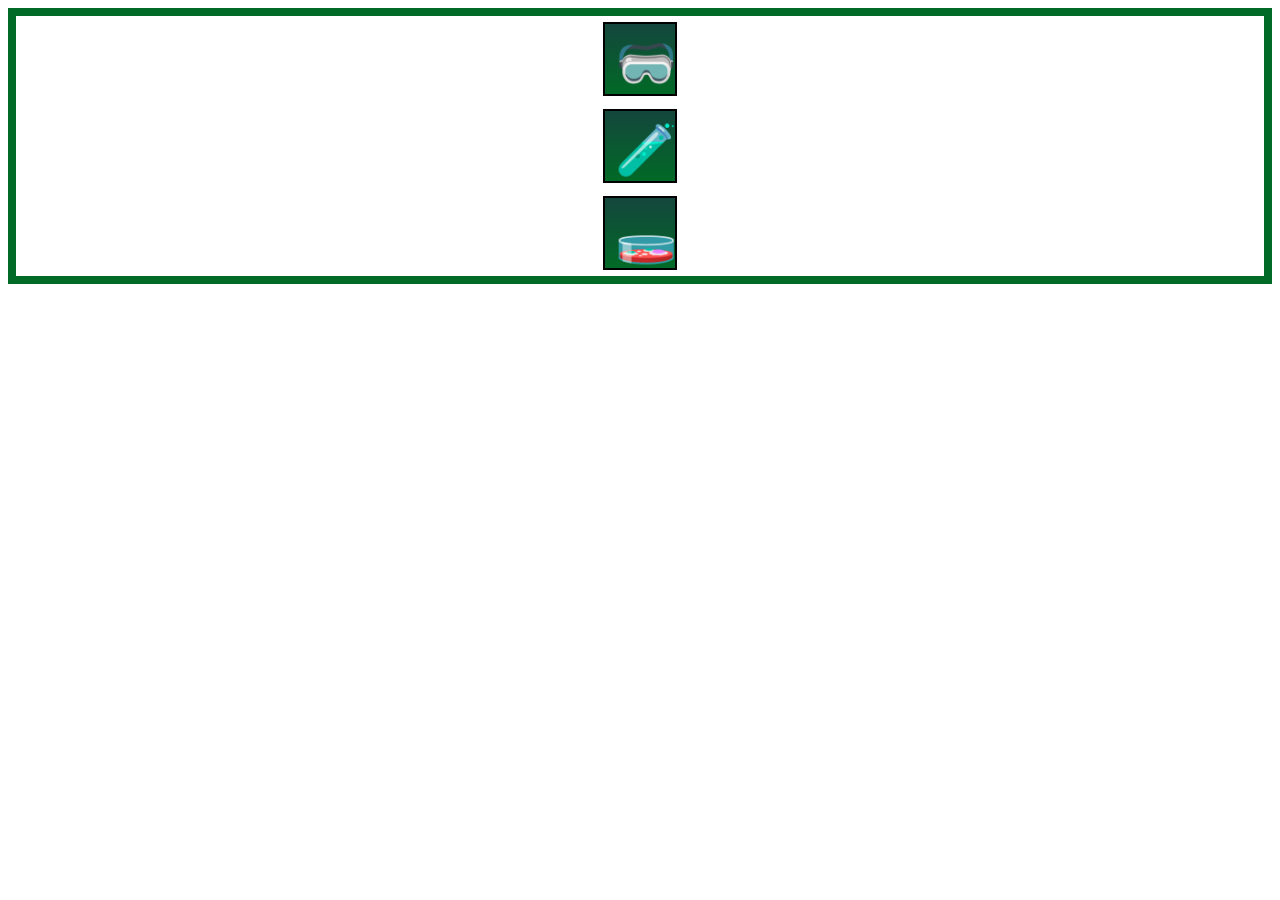
<file: Align-items/index.html>
<html>
    <head>
        <link rel="stylesheet" href="index.css">
    </head>
    <body>
        <div class="container">
            <div class="item">🥽</div>
            <div class="item">🧪</div>
            <div class="item">🧫</div>
        </div>
    </body>
</html>
</file>
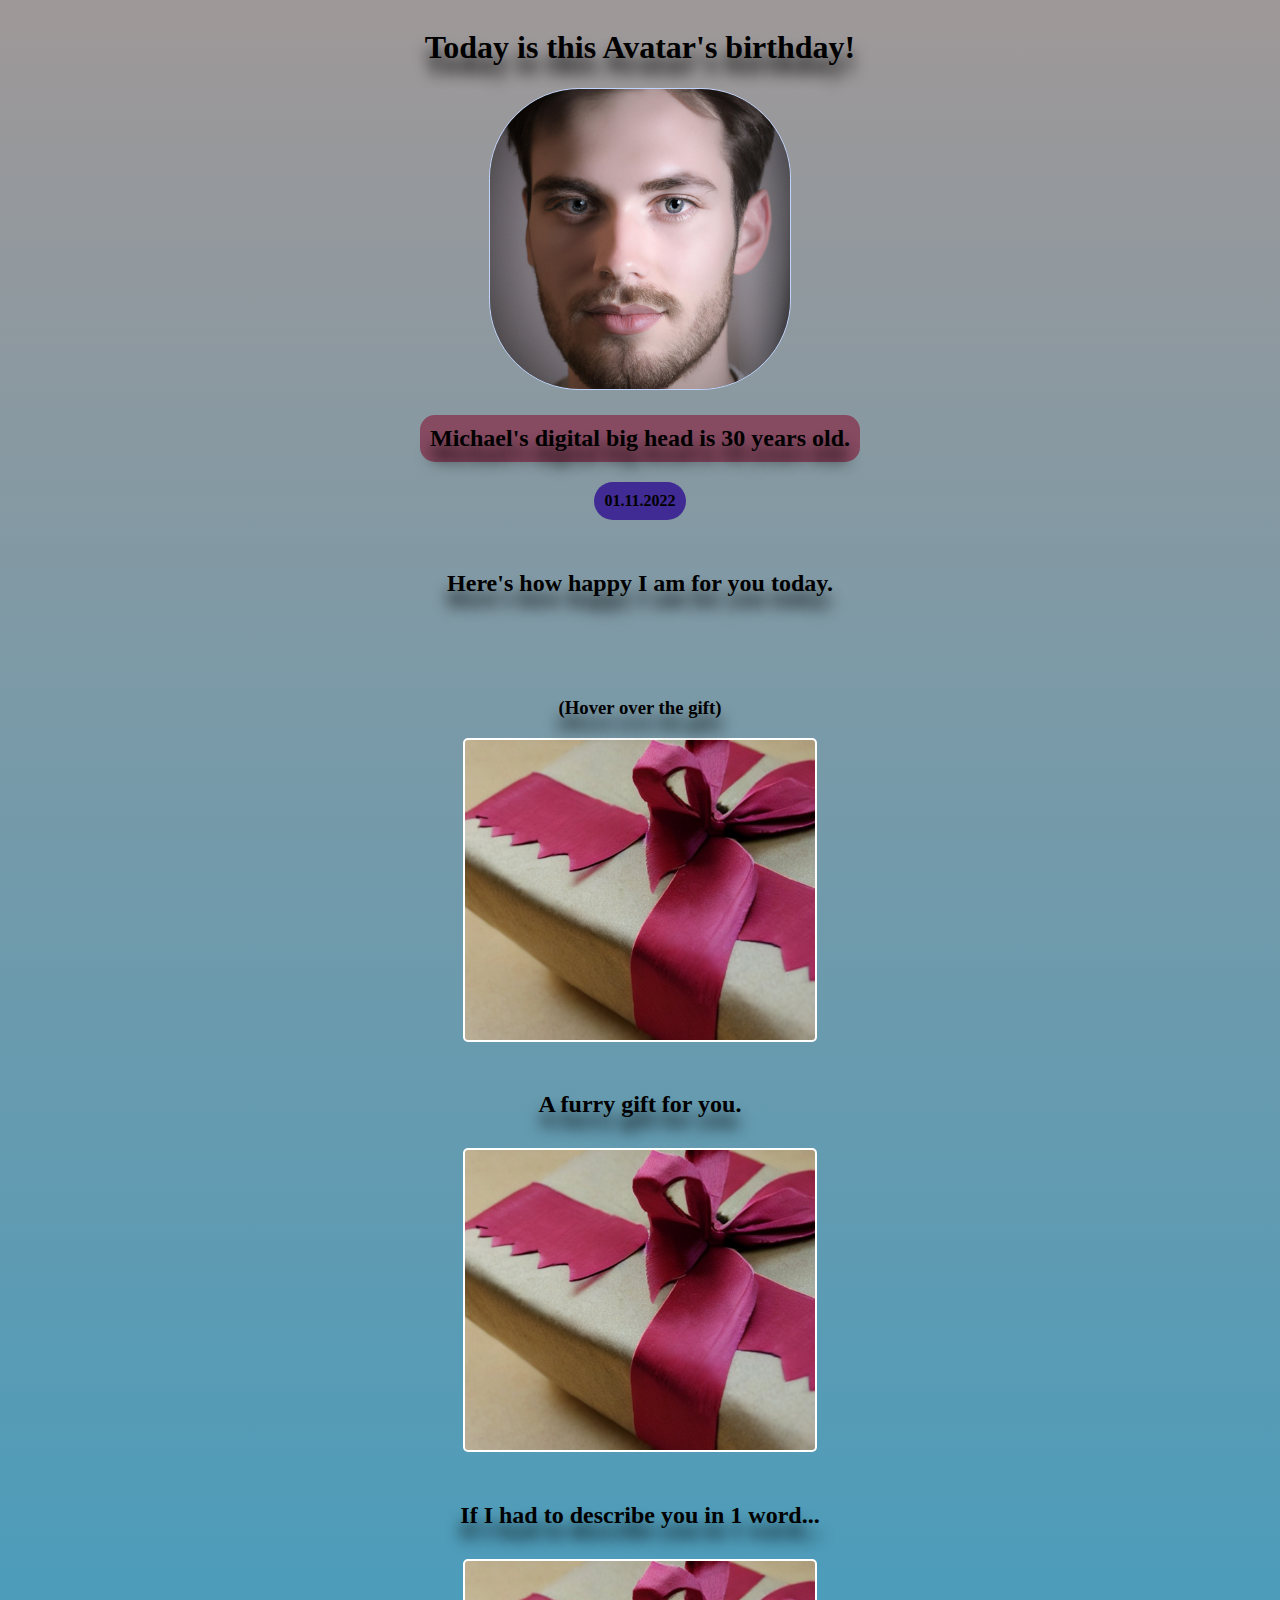
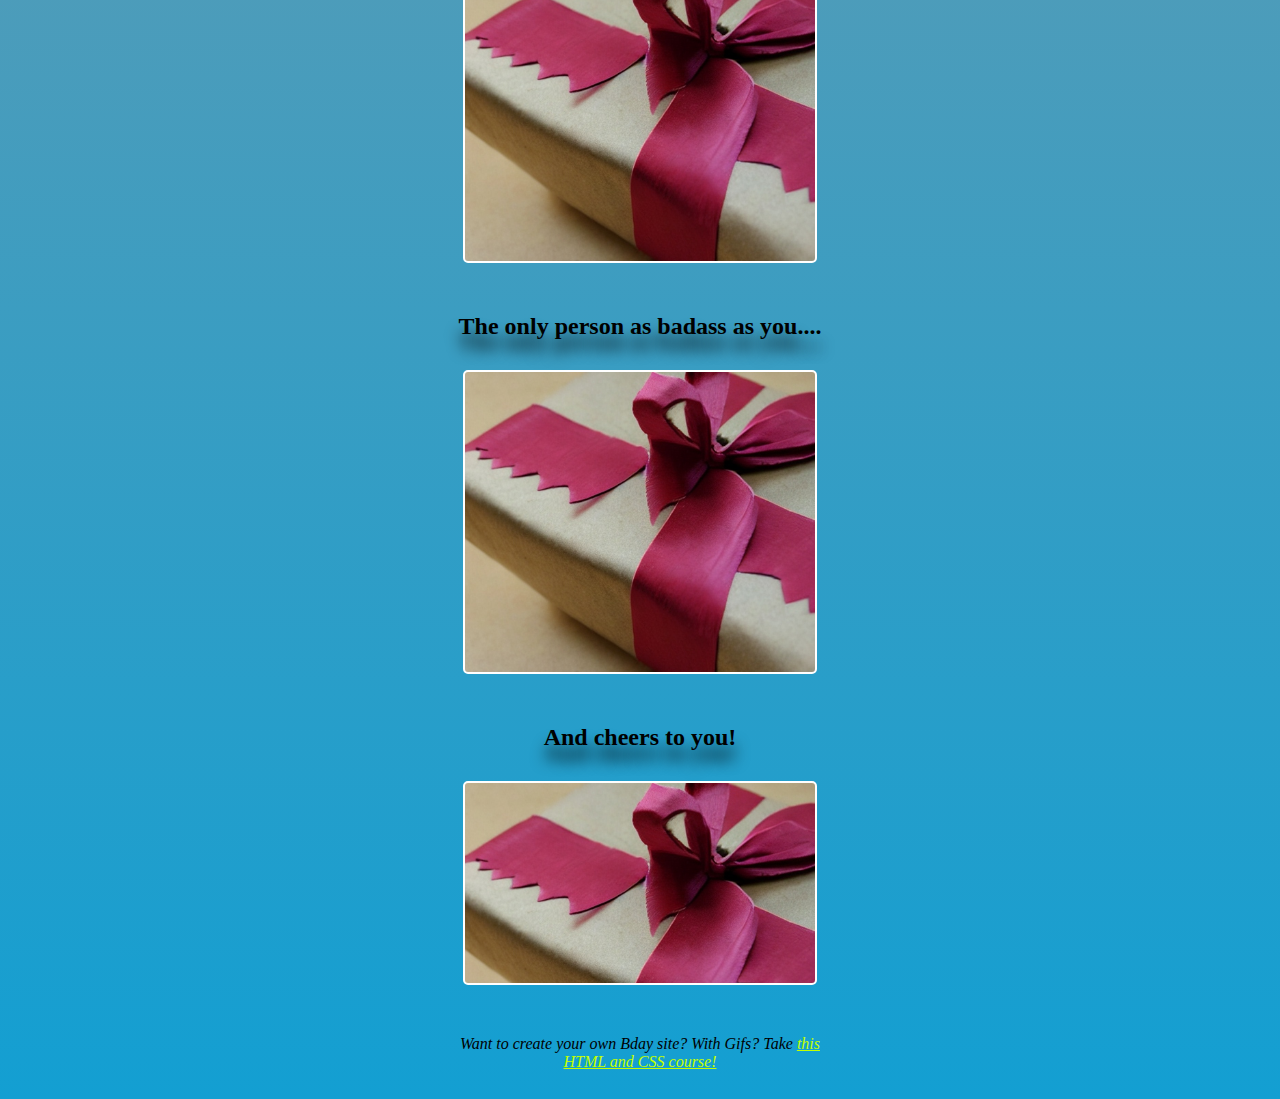
<file: Bday GIFt/index.html>
<html>
    <head>
        <link rel="stylesheet" href="styles.css">        
        <link rel="preconnect" href="https://fonts.googleapis.com">
        <link rel="preconnect" href="https://fonts.gstatic.com" crossorigin>
        <link href="https://fonts.googleapis.com/css2?family=Happy+Monkey&display=swap" rel="stylesheet">
    </head>
    <body>
        <div id="header">
            <h1>Today is this Avatar's birthday!</h1>
            <img id="head-img" src="images/michael.png">
            <h2 id="bday-age">Michael's digital big head is 30 years old.</h2>
            <h4 id="bday-date">01.11.2022</h4>
        </div>
        
        <div class="gift-section">
            <h2 class="gift-title">Here's how happy I am for you today.</h2>
            <h3 class="gift-hint">(Hover over the gift)</h3 >
            <div class= "gift-img" id="gift-img-happy"></div>
        </div>
        
        <div class="gift-section"> 
            <h2 class="gift-title">A furry gift for you.</h2>
            <div class= "gift-img" id="gift-img-cat"></div>
        </div>

        <div class="gift-section"> 
            <h2 class="gift-title">If I had to describe you in 1 word...</h2>
            <div class= "gift-img" id="gift-img-skull"></div>
        </div>

        <div class="gift-section"> 
            <h2 class="gift-title">The only person as badass as you....</h2>
            <div class= "gift-img" id="gift-img-staring"></div>
        </div>
        
        <div class="gift-section"> 
            <h2 class="gift-title">And cheers to you!</h2>
            <div class= "gift-img" id="gift-img-cheers"></div>
        </div>

        <p id="footer">Want to create your own Bday site? With Gifs? Take <a href="https://scrimba.com/learn/htmlandcss" target="_blank">this HTML and CSS course!</a></p>

    </body>
</html>
</file>
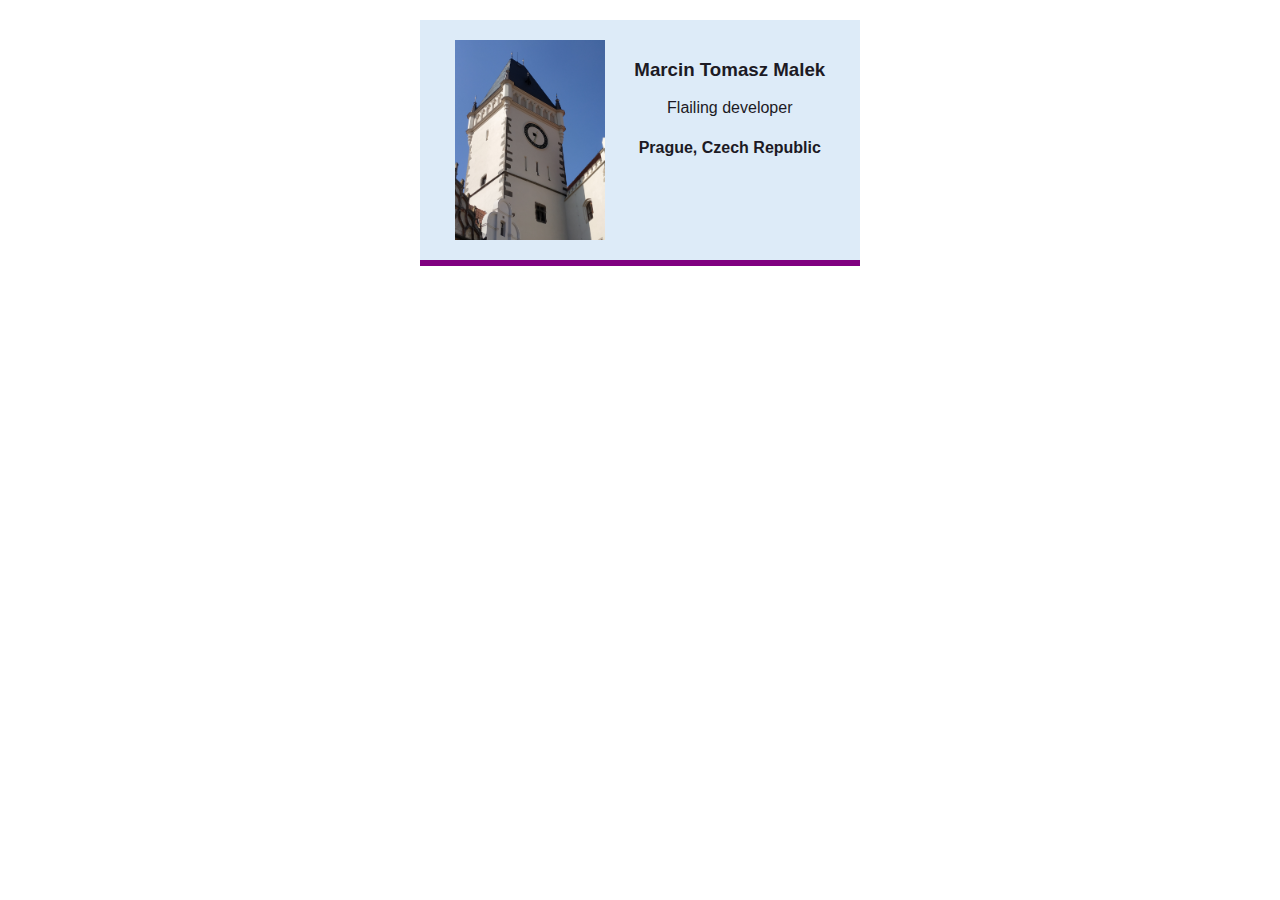
<file: Digital-Business-Card/index.html>
<html>
    <head>
        <link rel="stylesheet" href= "styles.css" />
    </head>
    <body>
        <div class="card">
                <img 
                src='images/tower.jpg' 
                alt="tower profile pic" 
                class="profile">
            
            <div>
                <h3>Marcin Tomasz Malek</h3>
                <p>Flailing developer</p>
                <h4>Prague, Czech Republic</h4>
            </div>
        </div>
    </body>
</html>
</file>
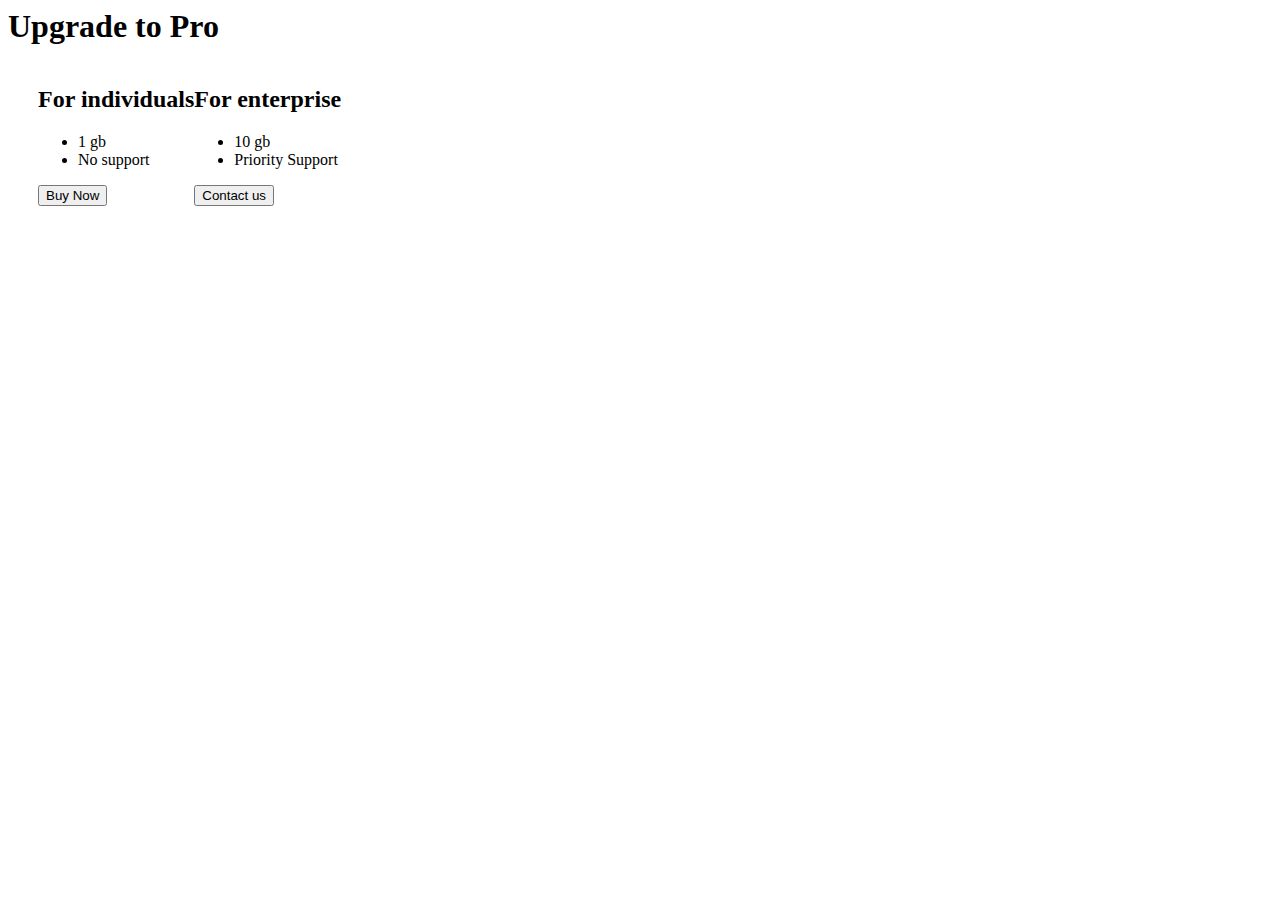
<file: Flexbox child container/index.html>
<html>
    <head>
        <link rel="stylesheet" href="styles.css" />
    </head>
    <body>
        <h1>Upgrade to Pro</h1>

        <div class="pricing">

            <div>
                <h2>For individuals</h2>
                <ul>
                    <li>1 gb</li>
                    <li>No support</li>
                </ul>
                <button>Buy Now</button>
            </div>

            <div>
                <h2>For enterprise</h2>
                <ul>
                    <li>10 gb</li>
                    <li>Priority Support</li>
                </ul>
            <button>Contact us</button>
            </div>
            
        </div>

    </body>
</html>
</file>
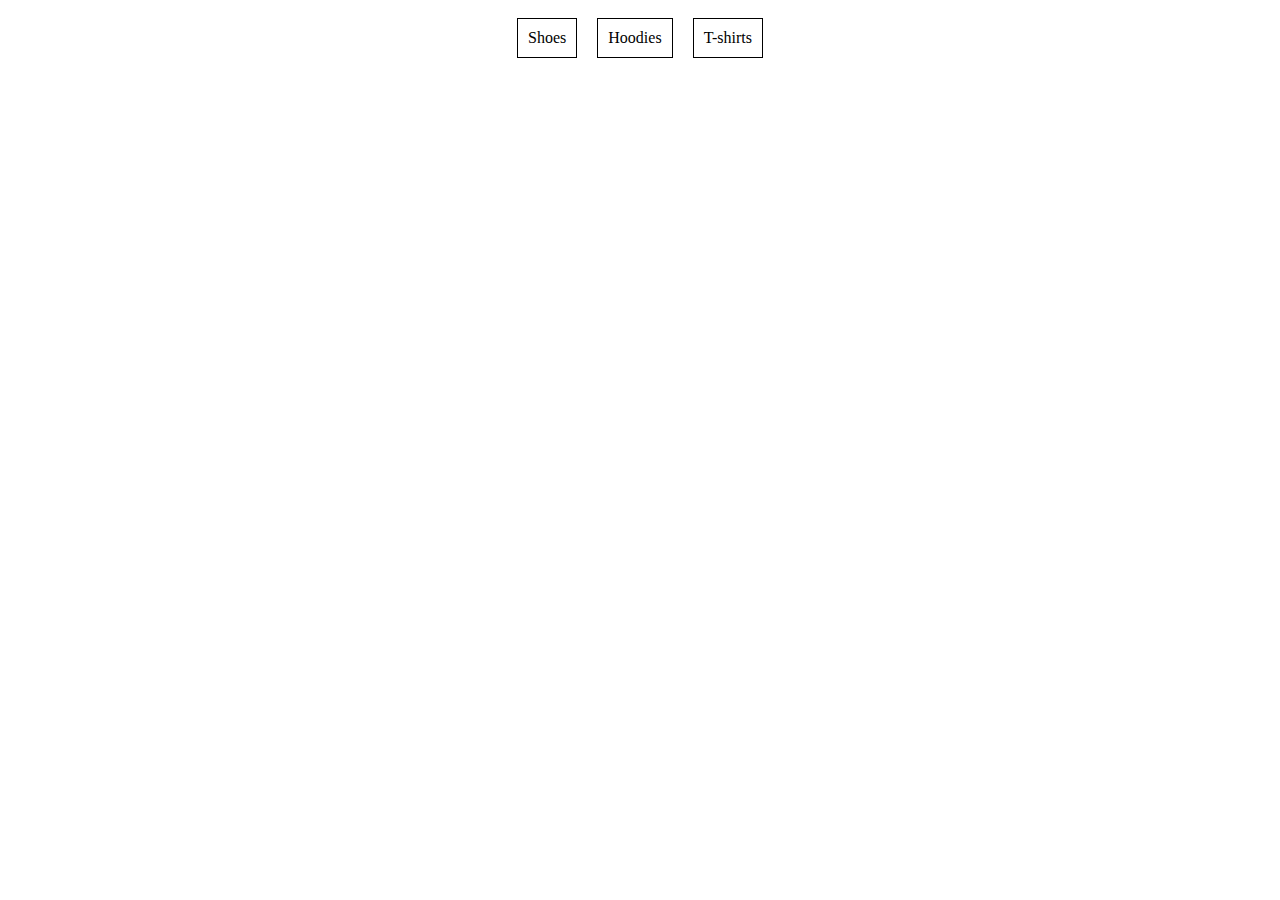
<file: Flexbox/index.html>
<html>
    <head>
        <link rel="stylesheet" href="styles.css" />
    </head>
    <body>
        <div class="nav-wrapper">
            <div class="item">Shoes</div>
            <div class="item">Hoodies</div>
            <div class="item">T-shirts</div>
        </div>
    </body>
</html>
</file>
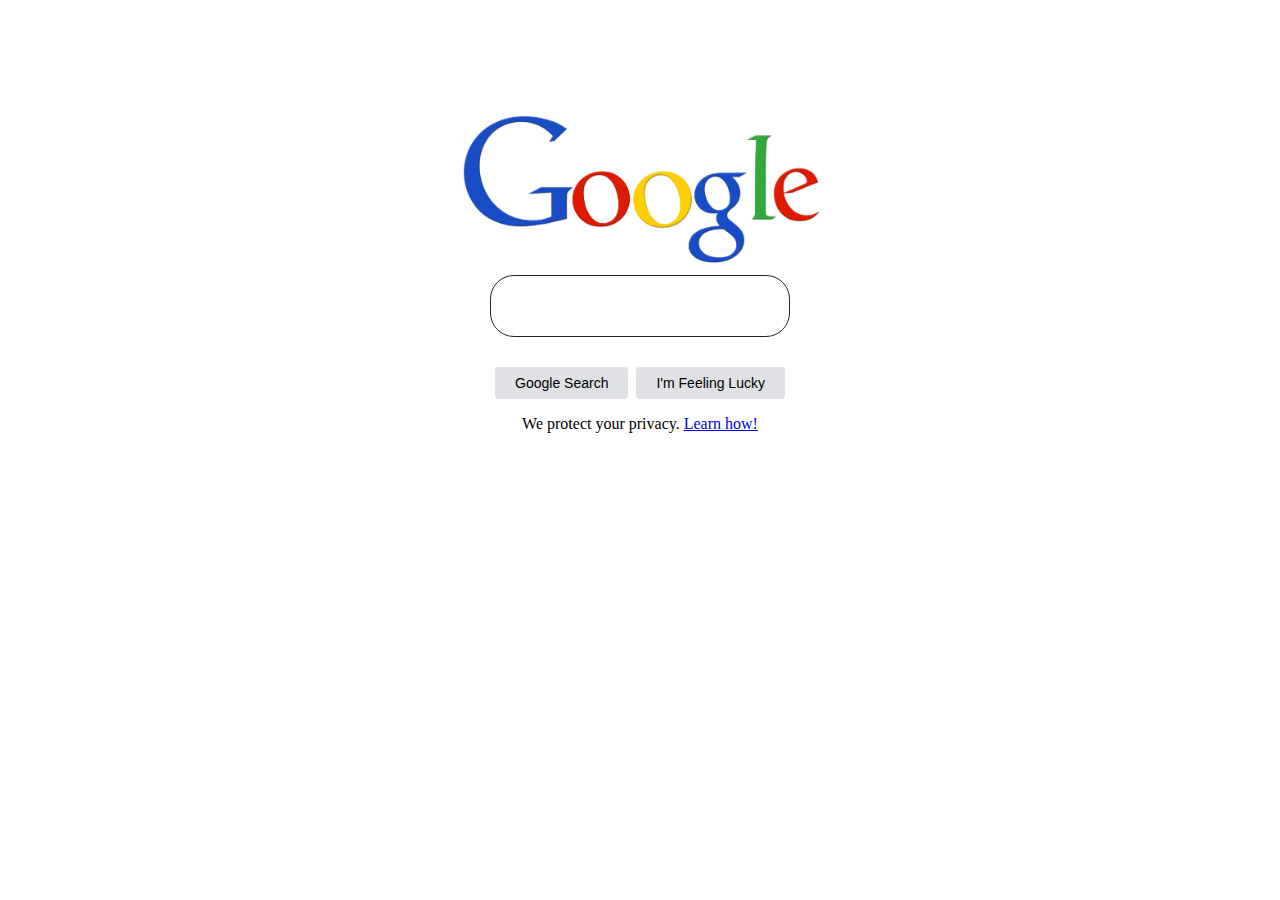
<file: Google homepage/index.html>
<html>
    <head>
        <link rel="stylesheet" href="styles.css" />
        <title>personalGoogle.com</title>
    </head>
    <body>
        <div class="main">
            <img class= "logo-img" src="Google.jpg" />
            <input class= 'search-input' type="text" />
            <div class="btn-wrapper">
                <button class="btn"> Google Search</button>
                <button class="btn">I'm Feeling Lucky</button>
            </div> 
            <p>We protect your privacy.
                <a href="blog.html" target="_blank">Learn how!</a>
            </p>
        </div>
        
    </body>
</html>
</file>
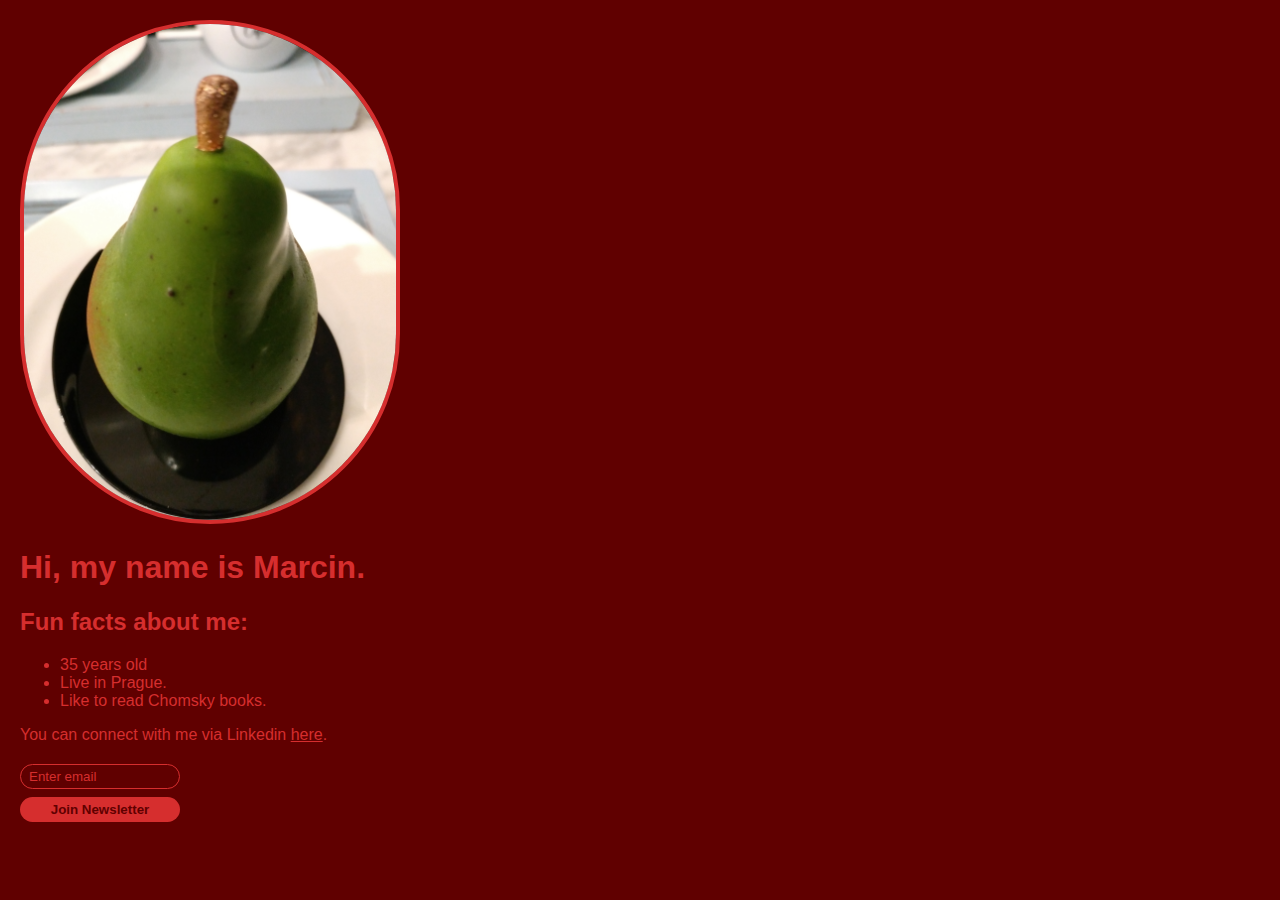
<file: MySite/index.html>
<!doctype html>
<html>
    <head>
        <link rel="stylesheet" href="styles.css" />
        <script src="index.js"></script>
    </head>
    <body>
        <img src="pear.jpg">
        <h1>Hi, my name is Marcin.</h1>
        <h2>Fun facts about me:</h2>
        <ul>
            <li>35 years old</li>
            <li>Live in Prague.</li>
            <li>Like to read Chomsky books.</li>
        </ul>
        <p>You can connect with me via Linkedin
            <a href= "https://www.linkedin.com/feed/" target= "_blank">here</a>.
        <input type="text" placeholder="Enter email">
        <button>Join Newsletter</button>    
    </body>       
</html>
</file>
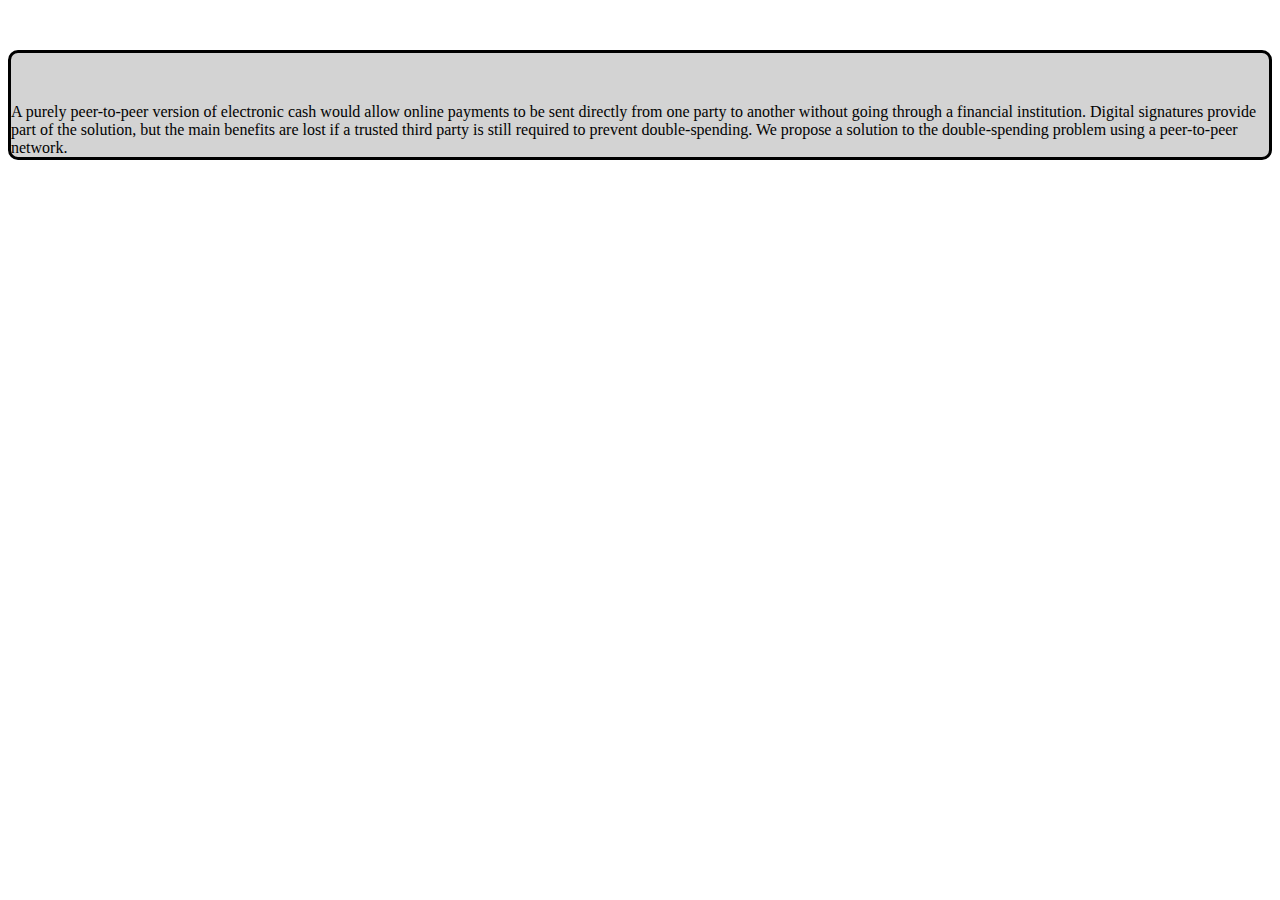
<file: Padding/index.html>
<html>
    <head>
        <link rel="stylesheet" href="styles.css" />
    </head>
    <body>
        <div class="card">
            A purely peer-to-peer version of electronic cash would allow online
            payments to be sent directly from one party to another without going through a
            financial institution. Digital signatures provide part of the solution, but the main
            benefits are lost if a trusted third party is still required to prevent double-spending.
            We propose a solution to the double-spending problem using a peer-to-peer network.
        </div>
    </body>
</html>
</file>
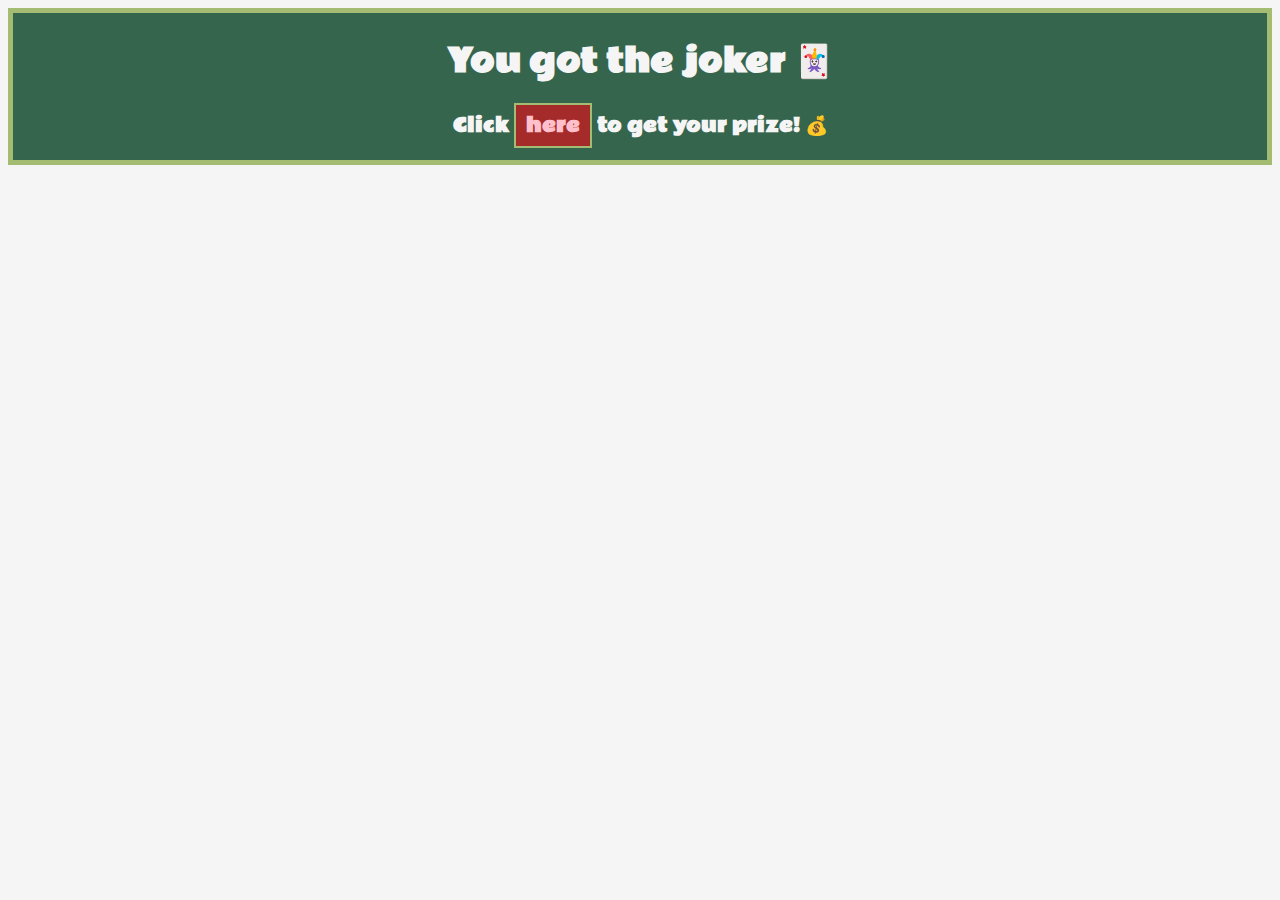
<file: Spans/index.html>
<html>
<head>
    <link rel="stylesheet" href="styles.css" />
    <link rel="preconnect" href="https://fonts.googleapis.com">
    <link rel="preconnect" href="https://fonts.gstatic.com" crossorigin>
    <link href="https://fonts.googleapis.com/css2?family=Rammetto+One&display=swap" rel="stylesheet">
</head>
<body>
    <div class="ad">
        <h1>You got the joker 🃏</h1>
        <h3>Click <span class="cta">here</span> to get your prize! 💰</h3>
    </div>
</body>
</html>
</file>
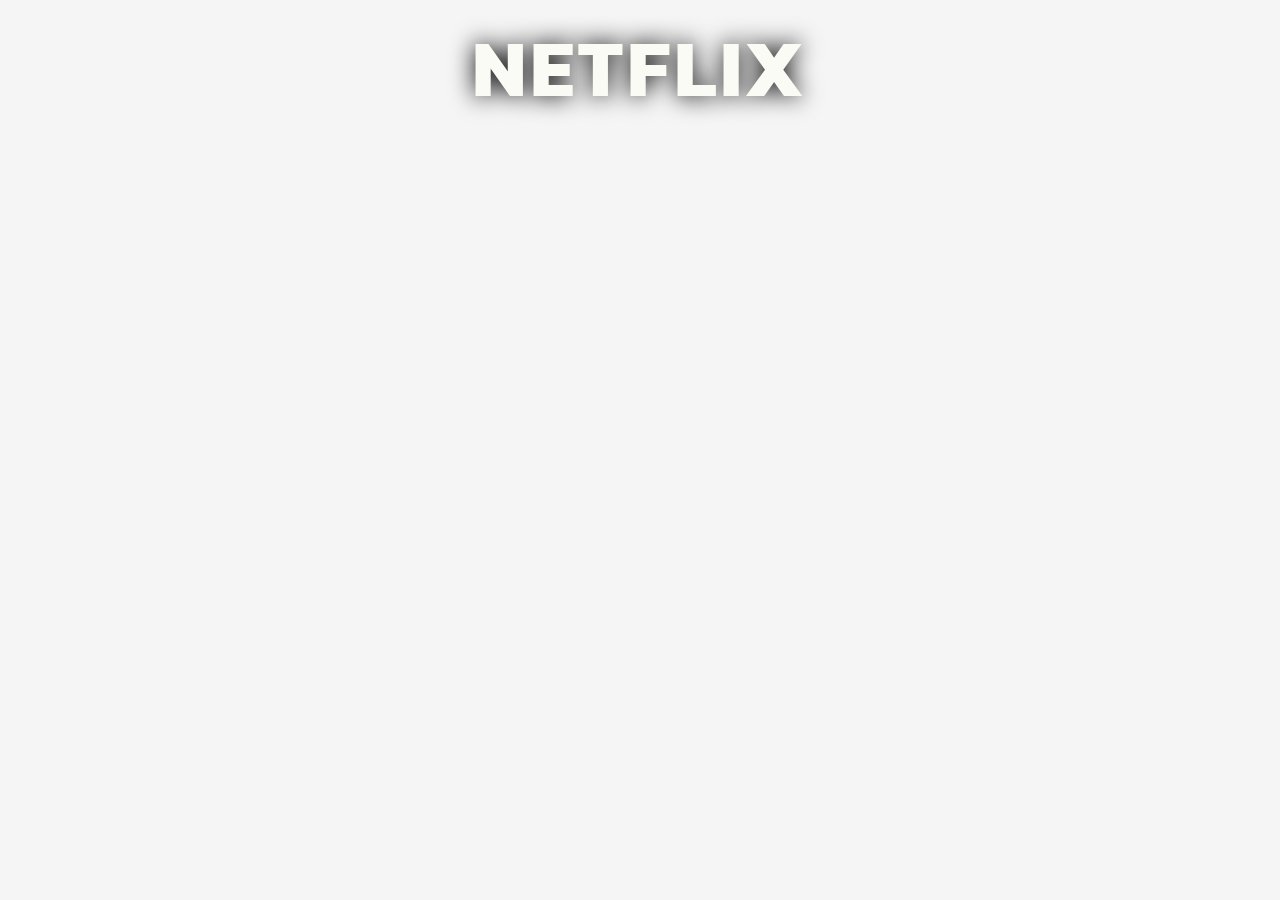
<file: Text shadow/index.html>
<html>
    <head>
        <link rel="stylesheet" href="index.css">
        <link rel="preconnect" href="https://fonts.googleapis.com">
        <link href="https://fonts.googleapis.com/css2?family=Boogaloo&family=Bungee+Inline&family=Happy+Monkey&family=Kanit:wght@400;600&family=Luckiest+Guy&family=MedievalSharp&family=Monoton&family=Quicksand:wght@700&family=Rammetto+One&family=Sura&family=Ultra&display=swap" rel="stylesheet">
    </head>
    <body>
        <h1>NETFLIX</h1>
    </body>
</html>
</file>
<file: Align-items/index.css>
.container {
    border: 8px solid #016a26;
    height: 260px;
    display: flex;
    flex-direction: column;
    justify-content: space-around;
    align-items: center;
    
}

.item {
    width: 50px;
    height: 50px;
    margin: 2px;
    padding: 10px;
    font-size: 50px;
    border: 2px solid black;
    background: linear-gradient(#14463d, #016a26);
}
</file>
<file: Bday GIFt/styles.css>
body {
    text-align: center;
    font-family: 'Georgia', serif;
    font-size: medium;
    background: linear-gradient(rgb(159, 152, 152), rgb(19, 159, 210));
    color: #000000;
    display: flex;
    flex-direction: column;
    align-items: center;
}

#head-img {
    width: 300px;
    border-radius: 30%;
    border: 1px solid rgb(192, 212, 255);
}

h1, h2, h3, h4 p {
    text-shadow: 0px 15px 15px black;
}

#bday-age {
    background: #864a61;
    padding: 10px;
    border-radius: 15px;
    margin: 25px 0 10px 0;
}

#bday-date {
    margin: 10px;
    background: #402a93;
    padding: 10px;
    border-radius: 45px;
}

#header {
    display: flex;
    flex-direction: column;
    align-items: center;
}

.gift-section {
    margin-top: 20px;
}

.gift-title {
    margin-bottom: 30px;
}

.gift-hint {
    margin-top: 100px;
}

.gift-img {
    margin: 10 auto;
    width: 350px;
    height: 300px;
    border: 2px solid white;
    border-radius: 5px;
    background-image: url('images/gift_wrapping.jpg');
    background-size: cover;
}

#gift-img-happy:hover {
    background-image: url('images/happy.jpg');
}

#gift-img-cat:hover {
    background-image: url('images/cat.jpg');
}

#gift-img-skull:hover {
    background-image: url('images/skull.bmp');
}

#gift-img-staring:hover {
    background-image: url('images/staring.bmp');
}

#gift-img-cheers:hover {
    background-image: url('images/cheers.jpg');
}

#gift-img-cheers {
    height: 200px;
}

#footer {
    font-style: italic;
    width: 400px;
    margin: 40px auto 20px;
}

a {
    color: rgb(195, 255, 0);
}
</file>
<file: Digital-Business-Card/styles.css>
body {
    margin: 20px;
    font-family: Verdana, Tahoma, sans-serif;
}

.profile {
    width: 150px;
}

.card {
    width: 400px;
    margin: 10px auto;
    padding: 20px;
    display: flex;
    justify-content: space-around;
    text-align: center;
    background: #ddebf8;
    color: #1c1a24;
    border-bottom: 6px solid purple;
}

.italic {
    font-style: italic;
}

.border-blue {
    border: 1px dotted blue;
}
</file>
<file: Flexbox child container/styles.css>
.pricing {
    display: flex;
    padding-left: 30px;
    padding-right: 30px;

}
</file>
<file: Flexbox/styles.css>
.nav-wrapper{
    display: flex;
    justify-content: center;
}

.item {
    text-align: center;
    border: 1px solid black;
    padding: 10px;
    margin-top: 10px;
    margin-bottom: 10px;
    margin-left: 10px;
    margin-right: 10px;
}
</file>
<file: Google homepage/styles.css>
.main {
    margin-top: 100px;
    text-align: center;
}

body {
    background: white;   /* red, blue, yellow, etc. */
}

.logo-img {
    width: 400px;
    display: block;
    margin-left: auto;
    margin-right: auto; 
}

.search-input {
    width: 300px;
    display: block;
    line-height: 20px;
    padding-top: 20px;
    padding-bottom: 20px;
    padding-left: 30px;
    padding-right: 50px;
    border: 1px solid #25272b;
    border-radius: 24px;
    margin-left: auto;
    margin-right: auto;
}

.btn {
    margin-top: 30px;
    background: #dfe1e5;
    border: none;
    padding-top: 8px;
    padding-bottom: 8px;
    padding-right: 20px;
    padding-left: 20px;
    border-radius: 4px;
    font-size: 14px;
}

.btn-wrapper {
    display: flex;
    justify-content: center;
}

.btn {
    margin-left: 4px;
    margin-right: 4px;
    margin-top: 30px;
    background: #dfe1e5;
    border: none;
    padding-top: 8px;
    padding-bottom: 8px;
    padding-right: 20px;
    padding-left: 20px;
    border-radius: 4px;
    font-size: 14px;
}
</file>
<file: MySite/styles.css>
:root {
    --superhero: 'Bangers', cursive;
    --fantasy: 'MedievalSharp', cursive;
    --space: 'Orbitron', sans-serif;
    --military: 'Black Ops One', cursive;
    --romantic: 'La Belle Aurore', cursive;
    --scary: 'Creepster', cursive;
    --cowboy: 'Rye', cursive;
    --regular: sans-serif;
    --fantasy: 'MedievalSharp', cursive;
    --font: var(--regular);
    --sharp: 0;
    --soft: 10px;
    --round: 100px;
    
    --image: var(--soft);
    
    --background: #f5f5f5;
    --text: #222222;
    
    --light: var(--background);
    --dark: var(--text);
}


body, html {
    margin: 0;
    padding: 10px;
    background: var(--background);
    color: var(--text);
    font-family: var(--font);
}

img {
    width: 30%;
    border-radius: calc(var(--image) * 2);
    border: 4px solid var(--text);
}

a {
    color: var(--text);
}

input {
    display: block;
    margin: 20px 0 0;
    width: 160px;
    box-sizing: border-box;
    padding: 4px 8px;
    border-width: 1px; 
    border-style: solid;
    border-color:  var(--text);
    color: var(--text);
    background: none;
    border-radius: var(--image);
    font-family: var(--font);
}

::placeholder {
    color: var(--text);
}

button {
    border-radius: var(--image);
    padding: 5px 10px;
    border: none;
    background: var(--text);
    color: var(--background);
    font-weight: bold;
    box-sizing: border-box;
    display: block;
    margin: 8px 0;
    cursor: pointer;
    font-family: var(--font);
    width: 160px;
}
</file>
<file: Padding/styles.css>
.card {
    color: #020202;
    background: lightgray;
    width: 500 px;
    margin-top: 50px;
    margin-left: auto;
    margin-right: auto;
    border: 3px solid black;
    border-radius: 10px;
    padding-right: 10px;
    padding-top: 50px;
}
</file>
<file: Spans/styles.css>
body {
    background: whitesmoke;
    color: whitesmoke;
    font-family: 'Rammetto One', cursive;
}

.ad {
    background: #35654d;
    border: 5px solid #A3BC71;
    text-align: center;
}

.cta {
    color: pink;
    border: 2px solid #A3BC71;
    padding: 5px 10px;
    background: brown;
}
</file>
<file: Text shadow/index.css>
body {
    letter-spacing: 4px;
    background: whitesmoke;
    color: #fafbf4;
    text-align: center;
    font-family: 'Kanit', sans-serif;
}

h1 {
    font-size: 80px;
    text-shadow: 0px 0px 25px black;
}
</file>
